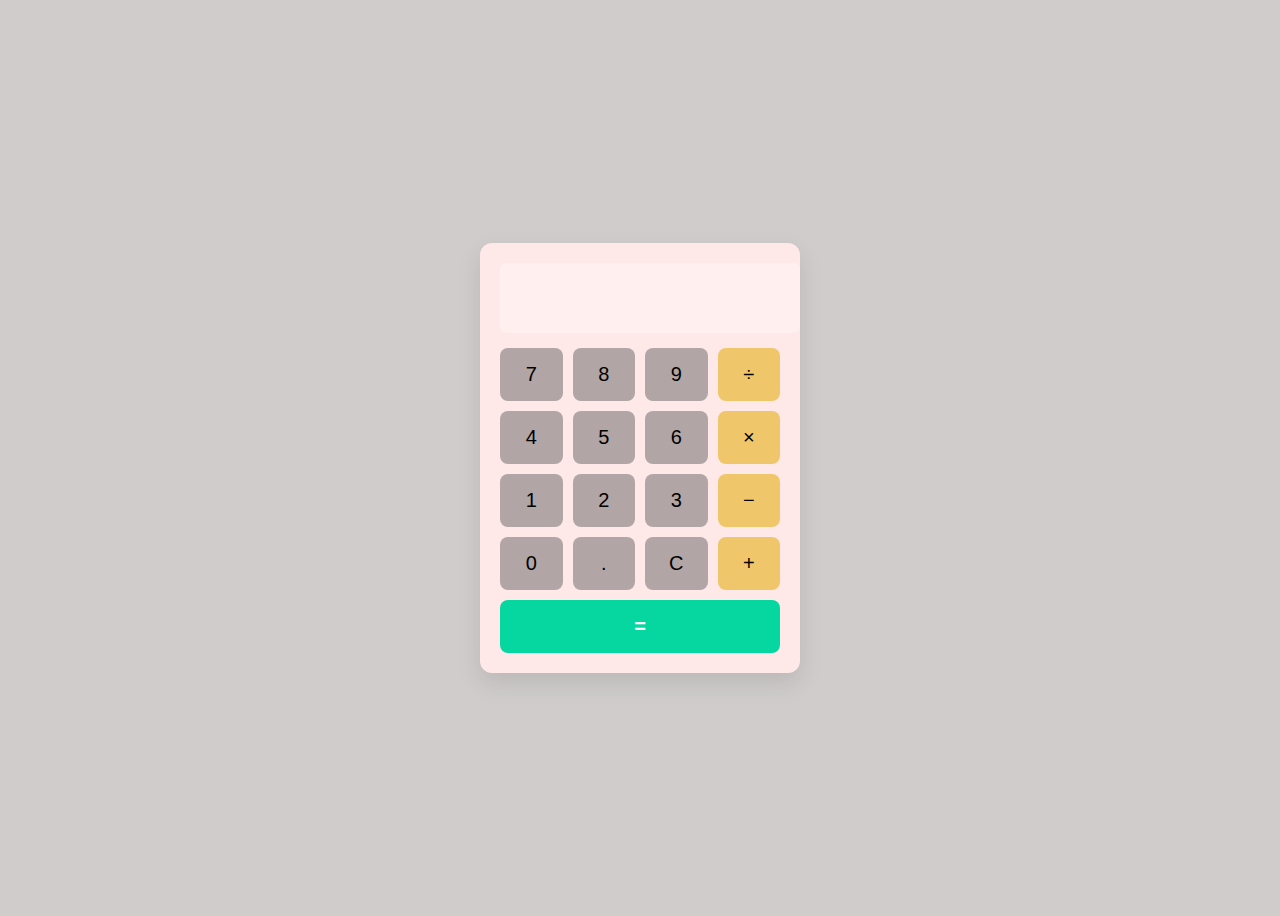
<file: calcultor-project/index.html>
<!DOCTYPE html>
<html lang="en">
<head>
  <meta charset="UTF-8">
  <title>Basic Calculator</title>
  <link rel="stylesheet" href="style.css">
</head>
<body>
  <div class="calculator">
    <input type="text" id="display" disabled>
    <div class="buttons">
      <button class="btn" data-value="7">7</button>
      <button class="btn" data-value="8">8</button>
      <button class="btn" data-value="9">9</button>
      <button class="btn operator" data-value="/">÷</button>

      <button class="btn" data-value="4">4</button>
      <button class="btn" data-value="5">5</button>
      <button class="btn" data-value="6">6</button>
      <button class="btn operator" data-value="*">×</button>

      <button class="btn" data-value="1">1</button>
      <button class="btn" data-value="2">2</button>
      <button class="btn" data-value="3">3</button>
      <button class="btn operator" data-value="-">−</button>

      <button class="btn" data-value="0">0</button>
      <button class="btn" data-value=".">.</button>
      <button class="btn" id="clear">C</button>
      <button class="btn operator" data-value="+">+</button>

      <button class="btn equal" id="equals">=</button>
    </div>
  </div>
  <script src="script.js"></script>
</body>
</html>
</file>
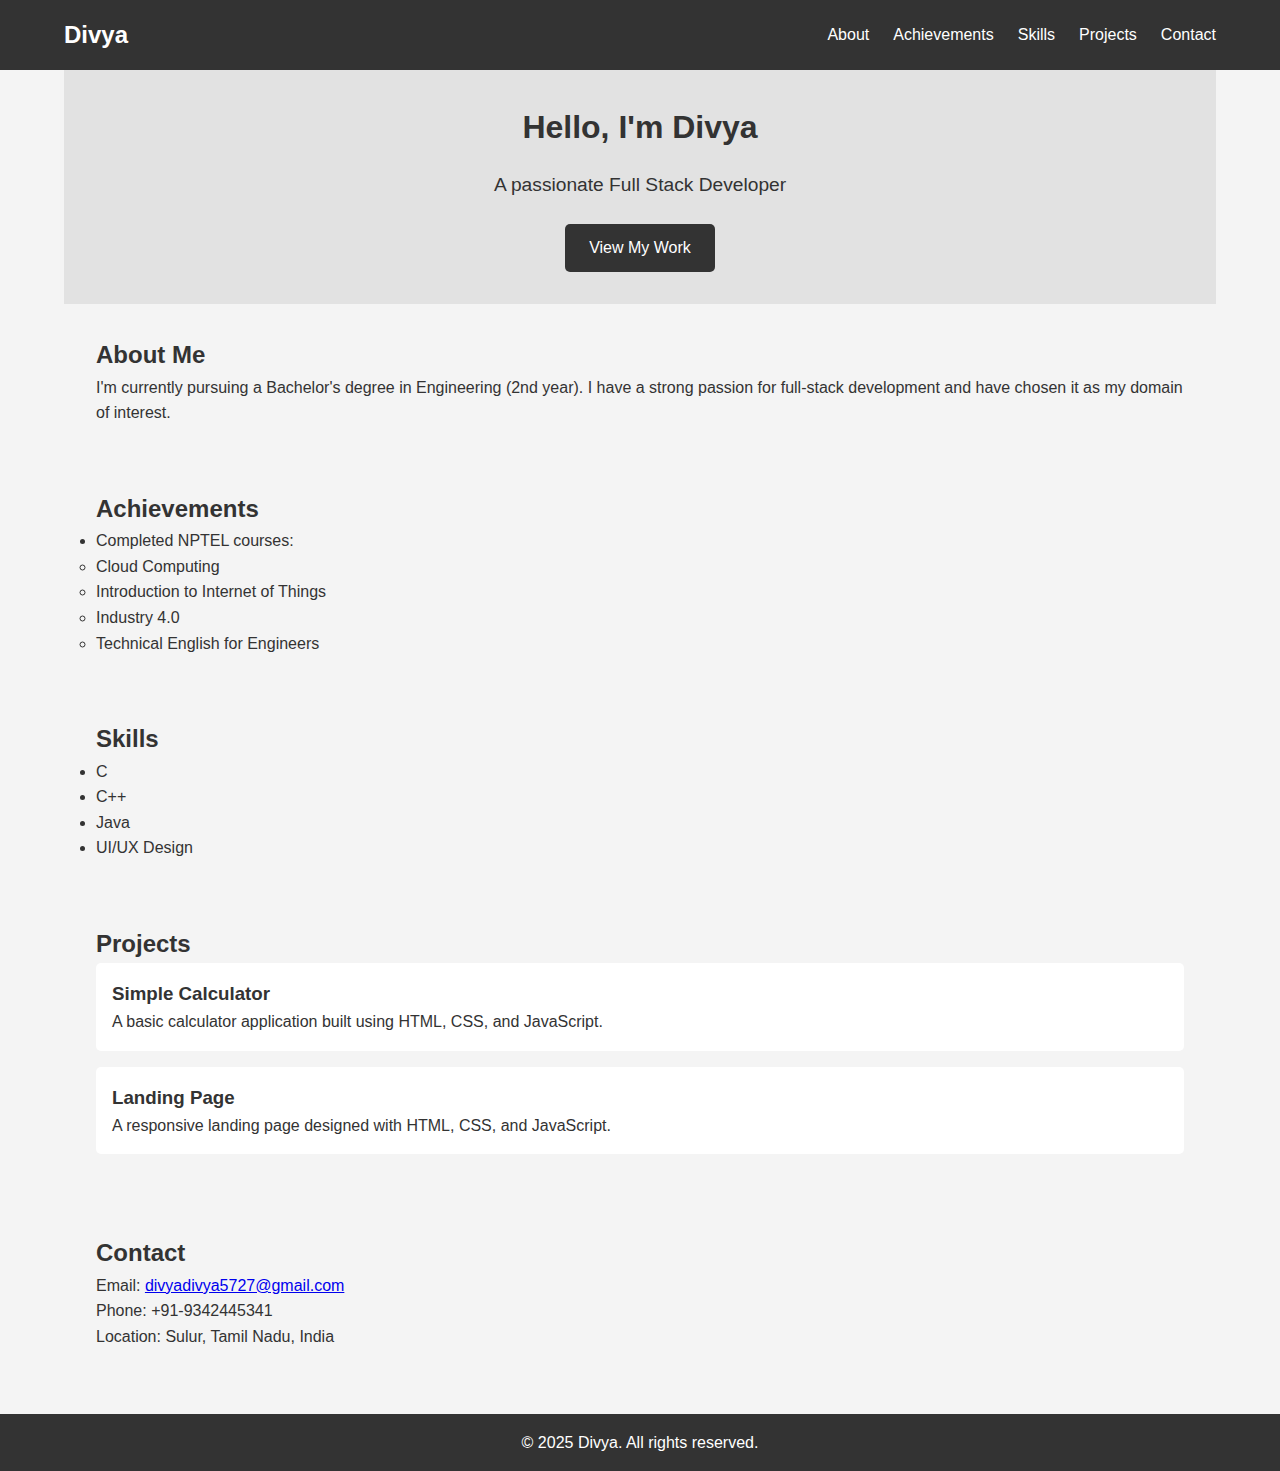
<file: portfolio/index.html>
<!DOCTYPE html>
<html lang="en">
<head>
  <meta charset="UTF-8" />
  <meta name="viewport" content="width=device-width, initial-scale=1.0"/>
  <title>Divya | Full Stack Developer</title>
  <link rel="stylesheet" href="style.css" />
</head>
<body>
  <header>
    <nav>
      <h1>Divya</h1>
      <ul>
        <li><a href="#about">About</a></li>
        <li><a href="#achievements">Achievements</a></li>
        <li><a href="#skills">Skills</a></li>
        <li><a href="#projects">Projects</a></li>
        <li><a href="#contact">Contact</a></li>
      </ul>
    </nav>
  </header>

  <section id="hero">
    <h2>Hello, I'm Divya</h2>
    <p>A passionate Full Stack Developer</p>
    <a href="#projects" class="btn">View My Work</a>
  </section>

  <section id="about">
    <h2>About Me</h2>
    <p>
      I'm currently pursuing a Bachelor's degree in Engineering (2nd year). I have a strong passion for full-stack development and have chosen it as my domain of interest.
    </p>
  </section>

  <section id="achievements">
    <h2>Achievements</h2>
    <ul>
      <li>Completed NPTEL courses:
        <ul>
          <li>Cloud Computing</li>
          <li>Introduction to Internet of Things</li>
          <li>Industry 4.0</li>
          <li>Technical English for Engineers</li>
        </ul>
      </li>
    </ul>
  </section>

  <section id="skills">
    <h2>Skills</h2>
    <ul>
      <li>C</li>
      <li>C++</li>
      <li>Java</li>
      <li>UI/UX Design</li>
    </ul>
  </section>

  <section id="projects">
    <h2>Projects</h2>
    <div class="project">
      <h3>Simple Calculator</h3>
      <p>A basic calculator application built using HTML, CSS, and JavaScript.</p>
    </div>
    <div class="project">
      <h3>Landing Page</h3>
      <p>A responsive landing page designed with HTML, CSS, and JavaScript.</p>
    </div>
  </section>

  <section id="contact">
    <h2>Contact</h2>
    <p>Email: <a href="mailto:divyadivya5727@gmail.com">divyadivya5727@gmail.com</a></p>
    <p>Phone: +91-9342445341</p>
    <p>Location: Sulur, Tamil Nadu, India</p>
  </section>

  <footer>
    <p>&copy; 2025 Divya. All rights reserved.</p>
  </footer>

  <script src="script.js"></script>
</body>
</html>
</file>
<file: calcultor-project/style.css>
body 
 {
    display: flex;
    justify-content: center;
    align-items: center;
    height: 100vh;
    background: #d0cccc;
    font-family: 'Segoe UI', sans-serif;
  }
  
  .calculator {
    background: #ffe8e8;
    border-radius: 12px;
    box-shadow: 0 10px 25px rgba(0,0,0,0.1);
    padding: 20px;
    width: 280px;
  }
  
  #display {
    width: 100%;
    height: 50px;
    font-size: 24px;
    margin-bottom: 15px;
    padding: 10px;
    text-align: right;
    border: none;
    background: #ffefef;
    border-radius: 6px;
  }
  
  .buttons {
    display: grid;
    grid-template-columns: repeat(4, 1fr);
    gap: 10px;
  }
  
  .btn {
    padding: 15px;
    font-size: 20px;
    border: none;
    background-color: #b1a5a5;
    border-radius: 8px;
    cursor: pointer;
    transition: background-color 0.2s ease;
  }
  
  .btn:hover {
    background-color: #d0d0d0;
  }
  
  .operator {
    background-color: #efc76a;
  }
  
  .operator:hover {
    background-color: #efc46d;
  }
  
  .equal {
    grid-column: span 4;
    background-color: #06d6a0;
    color: white;
    font-weight: bold;
  }
  
  .equal:hover {
    background-color: #05c191;
  }
</file>
<file: portfolio/style.css>
* {
    margin: 0;
    padding: 0;
    box-sizing: border-box;
  }
  
  body {
    font-family: Arial, sans-serif;
    line-height: 1.6;
    color: #333;
    background-color: #f4f4f4;
  }
  
  header {
    background-color: #333;
    color: #fff;
    padding: 1rem 0;
  }
  
  nav {
    display: flex;
    justify-content: space-between;
    align-items: center;
    width: 90%;
    margin: auto;
  }
  
  nav h1 {
    font-size: 1.5rem;
  }
  
  nav ul {
    list-style: none;
    display: flex;
  }
  
  nav ul li {
    margin-left: 1.5rem;
  }
  
  nav ul li a {
    color: #fff;
    text-decoration: none;
  }
  
  #hero {
    background-color: #e2e2e2;
    padding: 2rem;
    text-align: center;
  }
  
  #hero h2 {
    font-size: 2rem;
    margin-bottom: 1rem;
  }
  
  #hero p {
    font-size: 1.2rem;
    margin-bottom: 1.5rem;
  }
  
  .btn {
    display: inline-block;
    padding: 0.7rem 1.5rem;
    background-color: #333;
    color: #fff;
    text-decoration: none;
    border-radius: 5px;
  }
  
  section {
    padding: 2rem;
    width: 90%;
    margin: auto;
  }
  
  .project {
    background-color: #fff;
    padding: 1rem;
    margin-bottom: 1rem;
    border-radius: 5px;
  }
  
  footer {
    background-color: #333;
    color: #fff;
    text-align: center;
    padding: 1rem 0;
    margin-top: 2rem;
  }
</file>
